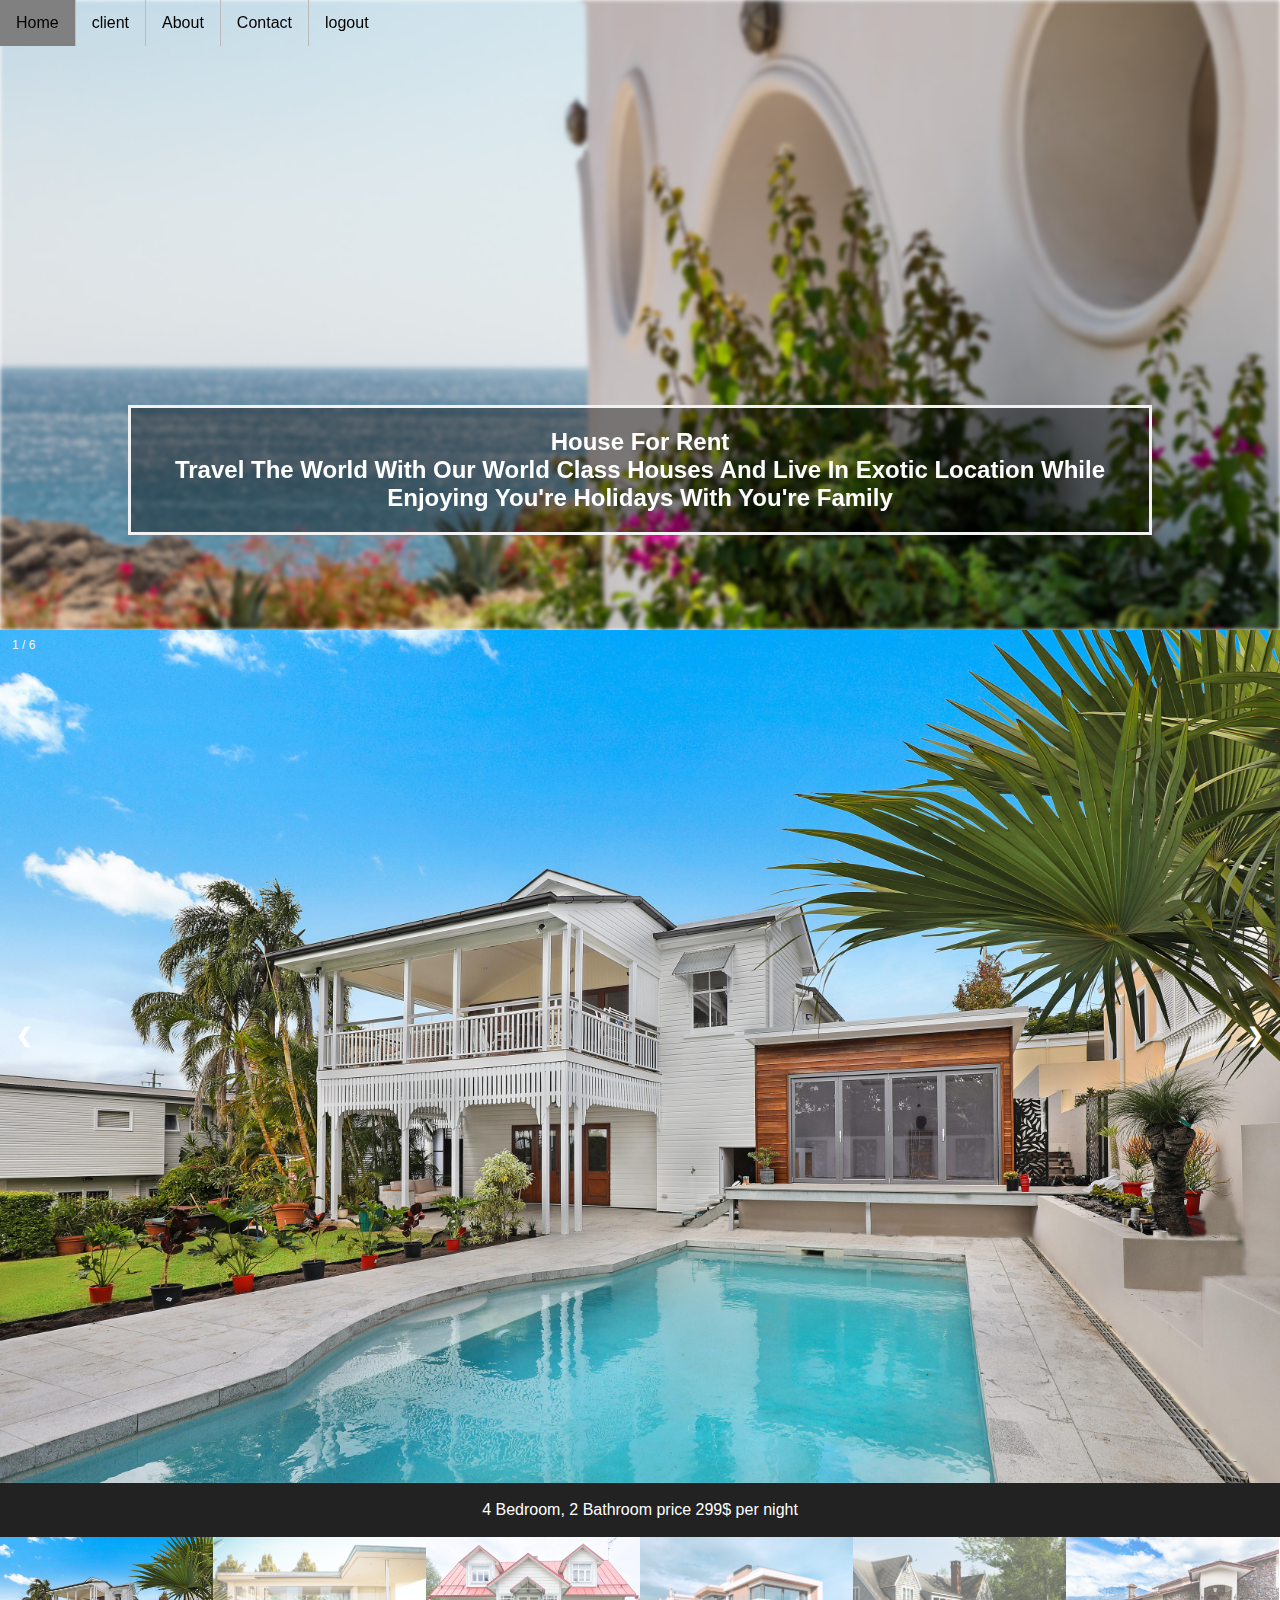
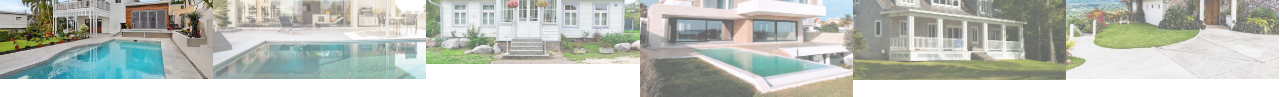
<file: index.html>
<!DOCTYPE html>
<html>
<head>
  <link rel="stylesheet" type="text/css" href="master.css">
<style>
  

body {
  font-family: Arial;
  margin: 0;
}

* {
  box-sizing: border-box;
}

img {
  vertical-align: middle;
}

/* Position the image container (needed to position the left and right arrows) */
.container {
  position: relative;
}

/* Hide the images by default */
.mySlides {
  display: none;
}

/* Add a pointer when hovering over the thumbnail images */
.cursor {
  cursor: pointer;
}

/* Next & previous buttons */
.prev,
.next {
  cursor: pointer;
  position: absolute;
  top: 40%;
  width: auto;
  padding: 16px;
  margin-top: -50px;
  color: white;
  font-weight: bold;
  font-size: 20px;
  border-radius: 0 3px 3px 0;
  user-select: none;
  -webkit-user-select: none;
}

/* Position the "next button" to the right */
.next {
  right: 0;
  border-radius: 3px 0 0 3px;
}

/* On hover, add a black background color with a little bit see-through */
.prev:hover,
.next:hover {
  background-color: rgba(0, 0, 0, 0.8);
}

/* Number text (1/3 etc) */
.numbertext {
  color: #f2f2f2;
  font-size: 12px;
  padding: 8px 12px;
  position: absolute;
  top: 0;
}

/* Container for image text */
.caption-container {
  text-align: center;
  background-color: #222;
  padding: 2px 16px;
  color: white;
}

.row:after {
  content: "";
  display: table;
  clear: both;
}

/* Six columns side by side */
.column {
  float: left;
  width: 16.66%;
}

/* Add a transparency effect for thumnbail images */
.demo {
  opacity: 0.6;
}

.active,
.demo:hover {
  opacity: 1;
}
* {
  box-sizing: border-box;
}


</style>
</head>
<body >
  <div class="bg"></div>
 <nav >
<ul>
  <li><a  href="index.html">Home</a></li>
  <li><a href="client.html">client</a></li>
  <li><a href="about.html">About</a></li>
  <li><a href="contact.html">Contact</a></li>
  <li><a href="login.html">logout</a></li>
  
</ul>
</nav>
<h2 class="bg-text" >House For Rent <br>Travel The World With Our World Class Houses And Live In Exotic Location While Enjoying You're Holidays With You're Family</h2>

<div class="container">
  <div class="mySlides">
    <div class="numbertext">1 / 6</div>
    <a href="p1.html"> <img src="res/p1.jpg" style="width:100%"></a>
    
  </div>

  <div class="mySlides">
    <div class="numbertext">2 / 6</div>
    <img src="res/p2.jpg" style="width:100% ">
  </div>

  <div class="mySlides">
    <div class="numbertext">3 / 6</div>
    <img src="res/p3.jpg" style="width:100%">
  </div>
    
  <div class="mySlides">
    <div class="numbertext">4 / 6</div>
    <img src="res/p4.jpg" style="width:100%">
  </div>

  <div class="mySlides">
    <div class="numbertext">5 / 6</div>
    <img src="res/p5.jpg" style="width:100%">
  </div>
    
  <div class="mySlides">
    <div class="numbertext">6 / 6</div>
    <img src="res/p6.jpg" style="width:100%">
  </div>
    
  <a class="prev" onclick="plusSlides(-1)">❮</a>
  <a class="next" onclick="plusSlides(1)">❯</a>

  <div class="caption-container">
    <p id="caption"></p>
  </div>

  <div class="row" class="bg-text">
    <div class="column">
      <img class="demo cursor" src="res/p1.jpg" style="width:100%" onclick="currentSlide(1)" alt="4 Bedroom, 2 Bathroom price 299$ per night">
    </div>
    <div class="column">
      <img class="demo cursor" src="res/p2.jpg" style="width:100%" onclick="currentSlide(2)" alt="3 Bedroom, 2 Bathroom price 189$ per night">
    </div>
    <div class="column">
      <img class="demo cursor" src="res/p3.jpg" style="width:100%" onclick="currentSlide(3)" alt="4 Bedroom, 3 Bathroom price 199$ per night">
    </div>
    <div class="column">
      <img class="demo cursor" src="res/p4.jpg" style="width:100%" onclick="currentSlide(4)" alt="2 Bedroom, 2 Bathroom price 349$ per night">
    </div>
    <div class="column">
      <img class="demo cursor" src="res/p5.jpg" style="width:100%" onclick="currentSlide(5)" alt="1 Bedroom, 1 Bathroom price 100$ per night">
    </div>    
    <div class="column">
      <img class="demo cursor" src="res/p6.jpg" style="width:100%" onclick="currentSlide(6)" alt="1 Bedroom, 1 Bathroom price 129$ per night">
    </div>
  </div>
</div>

<script>
var slideIndex = 1;
showSlides(slideIndex);

function plusSlides(n) {
  showSlides(slideIndex += n);
}

function currentSlide(n) {
  showSlides(slideIndex = n);
}

function showSlides(n) {
  var i;
  var slides = document.getElementsByClassName("mySlides");
  var dots = document.getElementsByClassName("demo");
  var captionText = document.getElementById("caption");
  if (n > slides.length) {slideIndex = 1}
  if (n < 1) {slideIndex = slides.length}
  for (i = 0; i < slides.length; i++) {
      slides[i].style.display = "none";
  }
  for (i = 0; i < dots.length; i++) {
      dots[i].className = dots[i].className.replace(" active", "");
  }
  slides[slideIndex-1].style.display = "block";
  dots[slideIndex-1].className += " active";
  captionText.innerHTML = dots[slideIndex-1].alt;
}
</script>


</body>
</html>
</file>
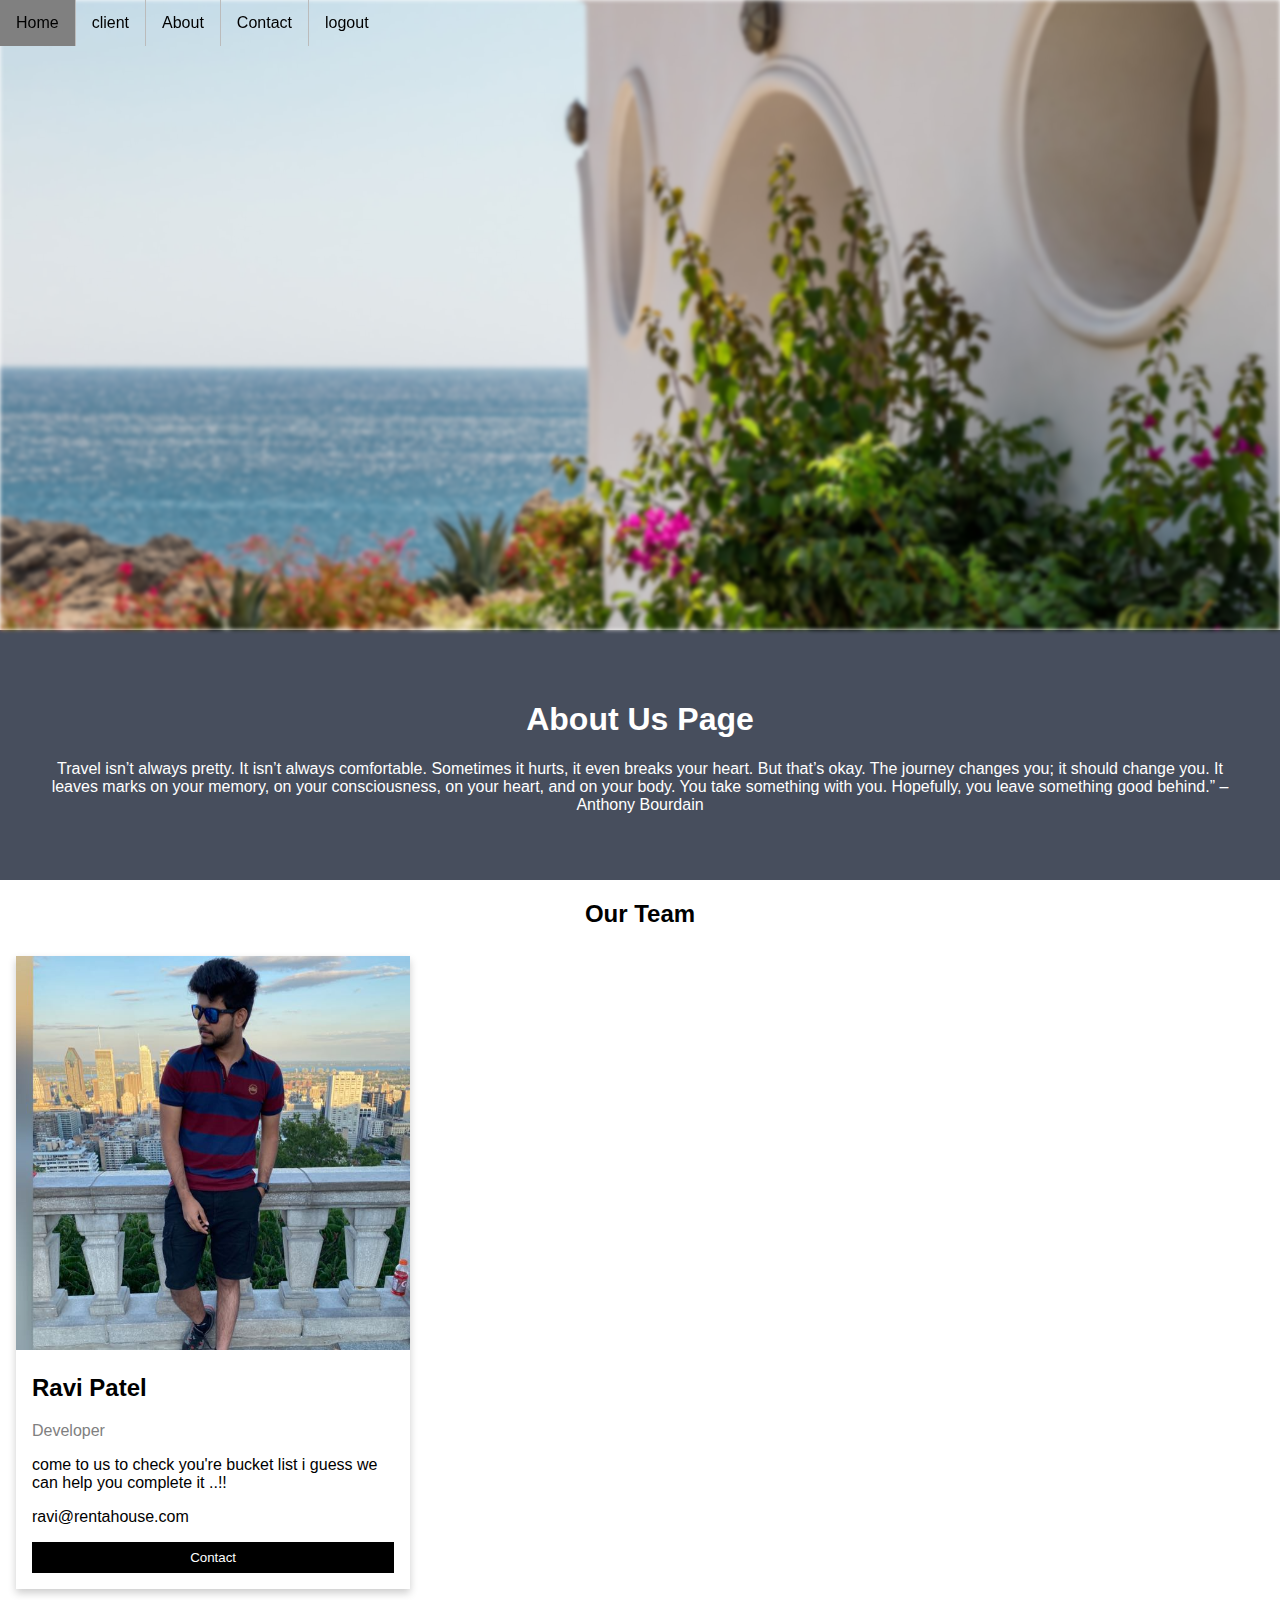
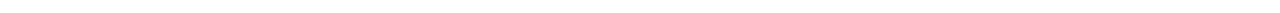
<file: about.html>
<!DOCTYPE html>
<html>
<head>
<meta name="viewport" content="width=device-width, initial-scale=1">
<link rel="stylesheet" type="text/css" href="master.css">
<style>
body {
  font-family: Arial, Helvetica, sans-serif;
  margin: 0;
}

html {
  box-sizing: border-box;
}

*, *:before, *:after {
  box-sizing: inherit;
}

.column {
  float: left;
  width: 33.3%;
  margin-bottom: 16px;
  padding: 0 8px;
}

.card {
  box-shadow: 0 4px 8px 0 rgba(0, 0, 0, 0.2);
  margin: 8px;
}

.about-section {
  padding: 50px;
  text-align: center;
  background-color: #474e5d;
  color: white;
}

.container {
  padding: 0 16px;
}

.container::after, .row::after {
  content: "";
  clear: both;
  display: table;
}

.title {
  color: grey;
}

.button {
  border: none;
  outline: 0;
  display: inline-block;
  padding: 8px;
  color: white;
  background-color: #000;
  text-align: center;
  cursor: pointer;
  width: 100%;
}

.button:hover {
  background-color: #555;
}

@media screen and (max-width: 650px) {
  .column {
    width: 100%;
    display: block;
  }
}
</style>
</head>
<body>
<div class="bg"></div>
<nav >
<ul>
  <li><a  href="index.html">Home</a></li>
  <li><a href="client.html">client</a></li>
  <li><a href="about.html">About</a></li>
  <li><a href="contact.html">Contact</a></li>
  <li><a href="login.html">logout</a></li>
  
</ul>
</nav>
<div class="about-section">
  <h1>About Us Page</h1>
  <p>Travel isn’t always pretty. It isn’t always comfortable. Sometimes it hurts, it even breaks your heart. But that’s okay. The journey changes you; it should change you. It leaves marks on your memory, on your consciousness, on your heart, and on your body. You take something with you. Hopefully, you leave something good behind.” – Anthony Bourdain</p>
  
</div>

<h2 style="text-align:center">Our Team</h2>
<div class="row">
  <div class="column">
    <div class="card">
      <img src="res/profile.jpg" alt="Ravi" style="width:100%">
      <div class="container">
        <h2>Ravi Patel</h2>
        <p class="title">Developer</p>
        <p>come to us to check you're bucket list i guess we can help you complete it ..!!</p>
        <p>ravi@rentahouse.com</p>
        <p><a href="contact.html"><button class="button">Contact</button></a></p>
      </div>
    </div>
  </div>

  
</body>
</html>
</file>
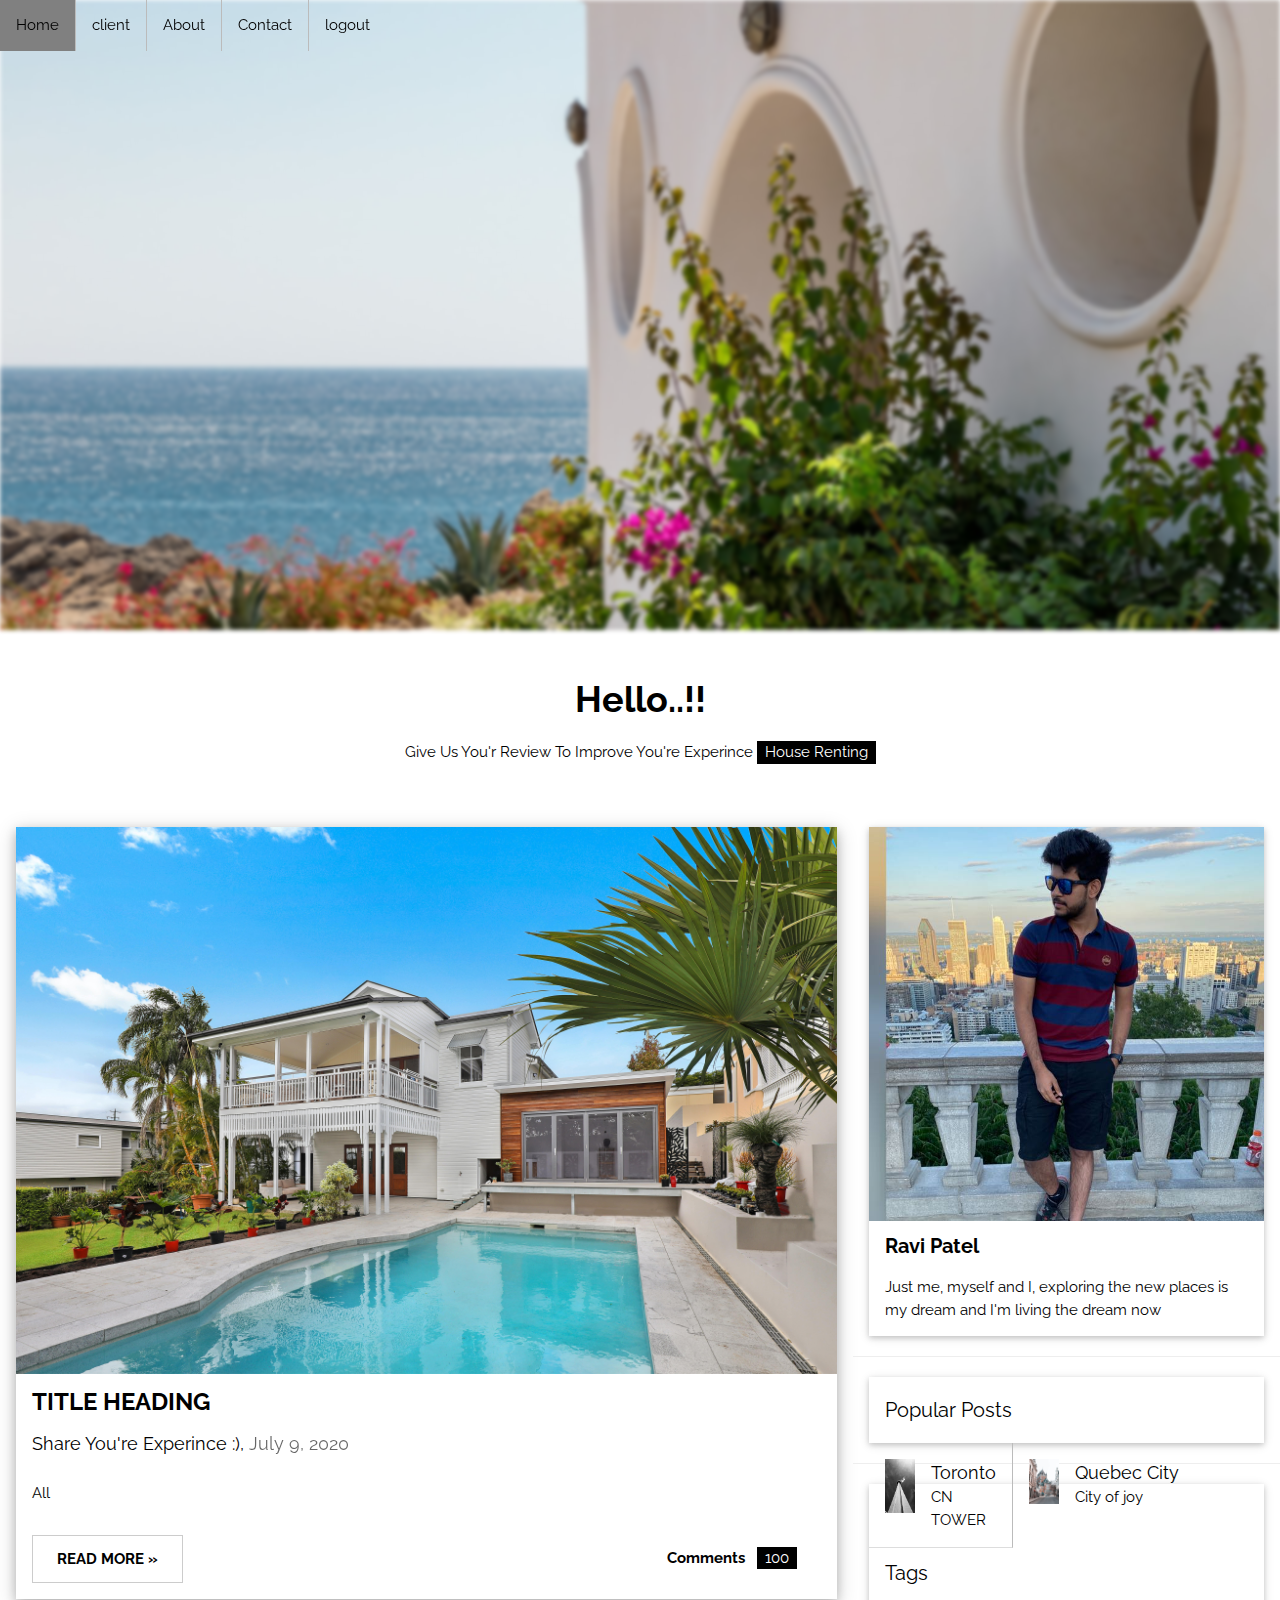
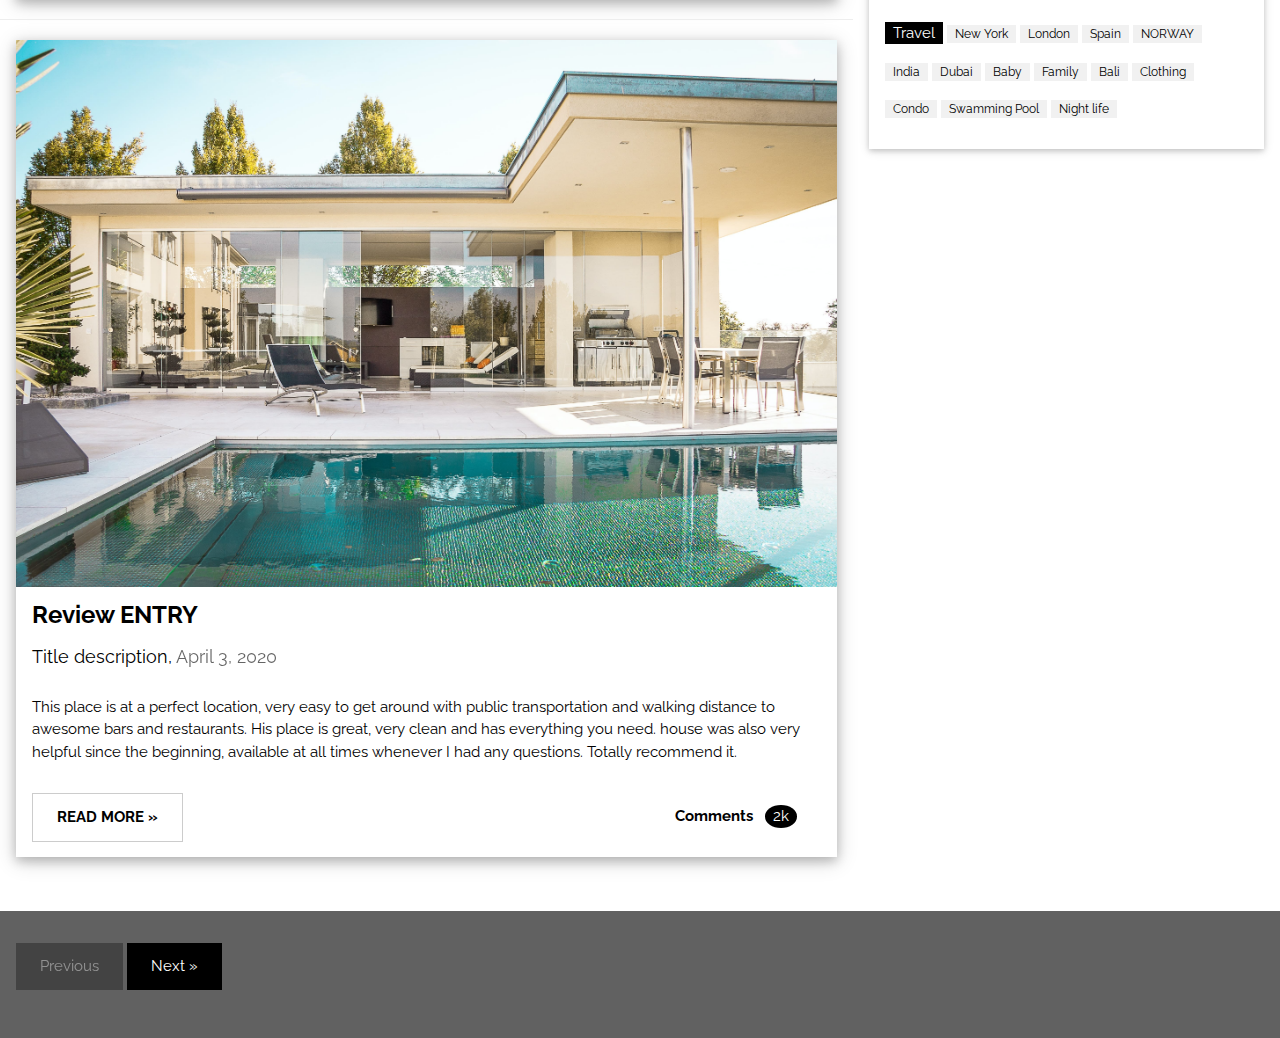
<file: client.html>
<!DOCTYPE html>
<html>
<title>Client</title>
<meta charset="UTF-8">
<meta name="viewport" content="width=device-width, initial-scale=1">
<link rel="stylesheet" type="text/css" href="master.css">
<link rel="stylesheet" href="https://www.w3schools.com/w3css/4/w3.css">
<link rel="stylesheet" href="https://fonts.googleapis.com/css?family=Raleway">
<style>
  
body,h1,h2,h3,h4,h5 {font-family: "Raleway", sans-serif}
</style>
<body>
  <div class="bg"></div>
 <nav>
<ul>
  <li><a  href="index.html">Home</a></li>
  <li><a href="client.html">client</a></li>
  <li><a href="about.html">About</a></li>
  <li><a href="contact.html">Contact</a></li>
  <li><a href="login.html">logout</a></li>
  
</ul>
</nav>
<!-- w3-content defines a container for fixed size centered content, 
and is wrapped around the whole page content, except for the footer in this example -->
<div class="w3-content" style="max-width:1400px">

<!-- Header -->
<header class="w3-container w3-center w3-padding-32"> 
  <h1><b>Hello..!!</b></h1>
  <p>Give Us You'r Review To Improve You're Experince <span class="w3-tag">House Renting</span></p>
</header>

<!-- Grid -->
<div class="w3-row">

<!-- Blog entries -->
<div class="w3-col l8 s12">
  <!-- Blog entry -->
  <div class="w3-card-4 w3-margin w3-white">
    <img src="res/p1.jpg" alt="Nature" style="width:100%">
    <div class="w3-container">
      <h3><b>TITLE HEADING</b></h3>
      <h5>Share You're Experince :), <span class="w3-opacity">July 9, 2020</span></h5>
    </div>

    <div class="w3-container">
      <p>All</p>
      <div class="w3-row">
        <div class="w3-col m8 s12">
          <p><button class="w3-button w3-padding-large w3-white w3-border"><b>READ MORE »</b></button></p>
        </div>
        <div class="w3-col m4 w3-hide-small">
          <p><span class="w3-padding-large w3-right"><b>Comments  </b> <span class="w3-tag">100</span></span></p>
        </div>
      </div>
    </div>
  </div>
  <hr>

  <!-- Blog entry -->
  <div class="w3-card-4 w3-margin w3-white">
  <img src="res/p2.jpg" alt="Norway" style="width:100%">
    <div class="w3-container">
      <h3><b>Review ENTRY</b></h3>
      <h5>Title description, <span class="w3-opacity">April 3, 2020</span></h5>
    </div>

    <div class="w3-container">
      <p>This place is at a perfect location, very easy to get around with public transportation and walking distance to awesome bars and restaurants. His place is great, very clean and has everything you need. house was also very helpful since the beginning, available at all times whenever I had any questions. Totally recommend it.</p>
      <div class="w3-row">
        <div class="w3-col m8 s12">
          <p><button class="w3-button w3-padding-large w3-white w3-border"><b>READ MORE »</b></button></p>
        </div>
        <div class="w3-col m4 w3-hide-small">
          <p><span class="w3-padding-large w3-right"><b>Comments  </b> <span class="w3-badge">2k</span></span></p>
        </div>
      </div>
    </div>
  </div>
<!-- END BLOG ENTRIES -->
</div>

<!-- Introduction menu -->
<div class="w3-col l4">
  <!-- About Card -->
  <div class="w3-card w3-margin w3-margin-top">
  <img src="res/profile.jpg" style="width:100%">
    <div class="w3-container w3-white">
      <h4><b>Ravi Patel</b></h4>
      <p>Just me, myself and I, exploring the new places is my dream and I'm living the dream now  </p>
    </div>
  </div><hr>
  
  <!-- Posts -->
  <div class="w3-card w3-margin">
    <div class="w3-container w3-padding">
      <h4>Popular Posts</h4>
    </div>
    <ol class="w3-ul w3-hoverable w3-white">
      <li class="w3-padding-16">
        <img src="res/cn.jpg" alt="Image" class="w3-left w3-margin-right" style="width:30px">
        <span class="w3-large">Toronto</span><br>
        <span>CN TOWER</span>
      </li>
      <li class="w3-padding-16">
        <img src="res/qc.jpg" alt="Image" class="w3-left w3-margin-right" style="width:30px">
        <span class="w3-large">Quebec City</span><br>
        <span>City of joy</span>
      </li> 
      
    </ol>
  </div>
  <hr> 
 
  <!-- Labels / tags -->
  <div class="w3-card w3-margin">
    <div class="w3-container w3-padding">
      <h4>Tags</h4>
    </div>
    <div class="w3-container w3-white">
    <p><span class="w3-tag w3-black w3-margin-bottom">Travel</span> <span class="w3-tag w3-light-grey w3-small w3-margin-bottom">New York</span> <span class="w3-tag w3-light-grey w3-small w3-margin-bottom">London</span>
      <span class="w3-tag w3-light-grey w3-small w3-margin-bottom">Spain</span> <span class="w3-tag w3-light-grey w3-small w3-margin-bottom">NORWAY</span> <span class="w3-tag w3-light-grey w3-small w3-margin-bottom">India</span>
      <span class="w3-tag w3-light-grey w3-small w3-margin-bottom">Dubai</span> <span class="w3-tag w3-light-grey w3-small w3-margin-bottom">Baby</span> <span class="w3-tag w3-light-grey w3-small w3-margin-bottom">Family</span>
      <span class="w3-tag w3-light-grey w3-small w3-margin-bottom">Bali</span> <span class="w3-tag w3-light-grey w3-small w3-margin-bottom">Clothing</span> <span class="w3-tag w3-light-grey w3-small w3-margin-bottom">Condo</span>
      <span class="w3-tag w3-light-grey w3-small w3-margin-bottom">Swamming Pool</span> <span class="w3-tag w3-light-grey w3-small w3-margin-bottom">Night life</span>
    </p>
    </div>
  </div>
  
<!-- END Introduction Menu -->
</div>

<!-- END GRID -->
</div><br>

<!-- END w3-content -->
</div>

<!-- Footer -->
<footer class="w3-container w3-dark-grey w3-padding-32 w3-margin-top">
  <button class="w3-button w3-black w3-disabled w3-padding-large w3-margin-bottom">Previous</button>
  <button class="w3-button w3-black w3-padding-large w3-margin-bottom">Next »</button>
  

</body>
</html>
</file>
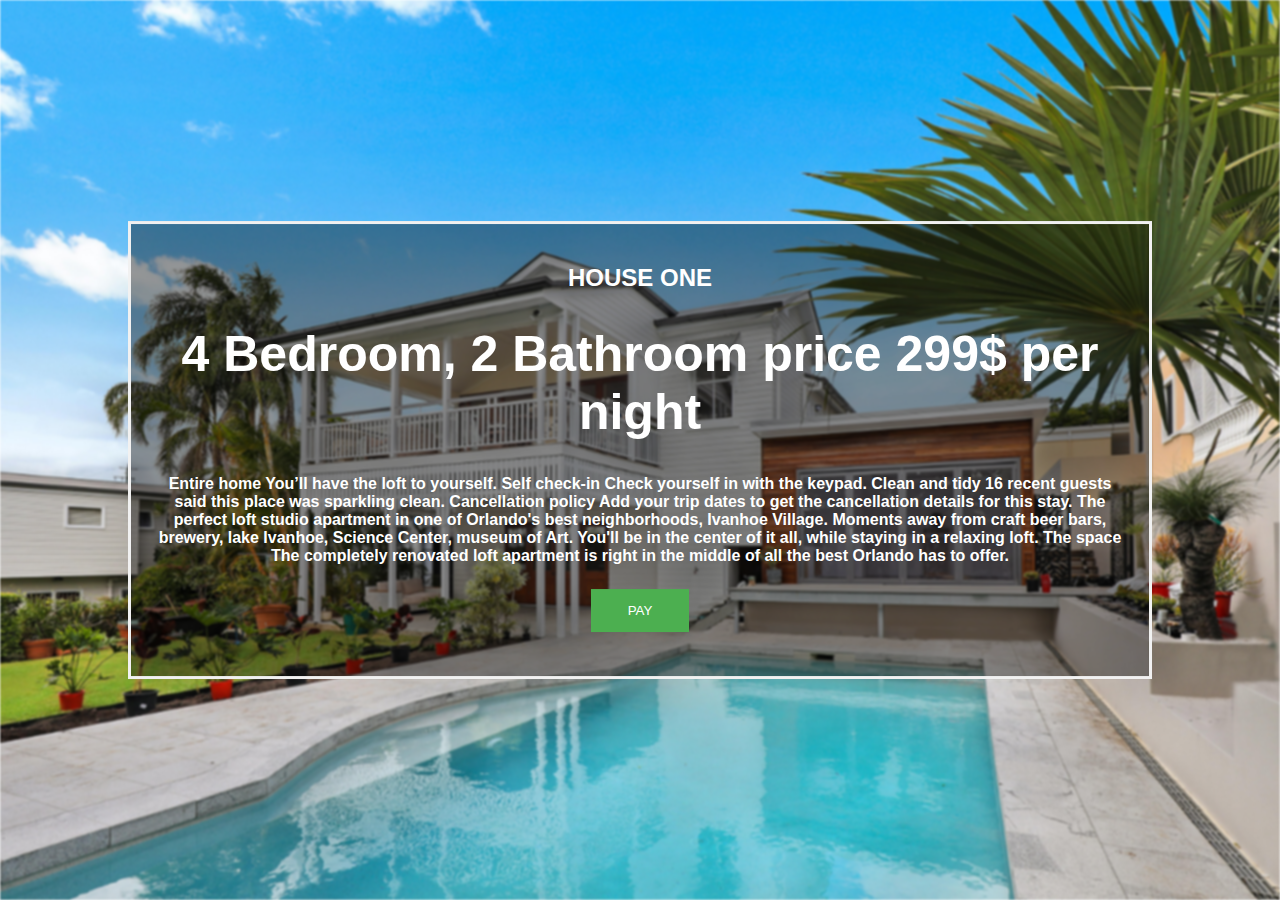
<file: p1.html>
<!DOCTYPE html>
<html>
<head>
<meta name="viewport" content="width=device-width, initial-scale=1">
<link rel="stylesheet" type="text/css" href="master.css">
<style>
body, html {
  height: 100%;
  margin: 0;
  font-family: Arial, Helvetica, sans-serif;
}

* {
  box-sizing: border-box;
}
.bg {
  /* The image used */
  background-image: url("res/p1.jpg");
  
  /* Add the blur effect */
  filter: blur(1px);
  -webkit-filter: blur(1px);
  
  /* Full height */
  height: 100%; 
  
  /* Center and scale the image nicely */
  background-position: center;
  background-repeat: no-repeat;
  background-size: cover;
}


</style>
</head>
<body>

<div class="bg"></div>

<div class="bg-text">
  <h2>HOUSE ONE</h2>
  <h1 style="font-size:50px">4 Bedroom, 2 Bathroom price 299$ per night</h1>
  <p>Entire home
You’ll have the loft to yourself.
Self check-in
Check yourself in with the keypad.
Clean and tidy
16 recent guests said this place was sparkling clean.
Cancellation policy
Add your trip dates to get the cancellation details for this stay.
The perfect loft studio apartment in one of Orlando's best neighborhoods, Ivanhoe Village. Moments away from craft beer bars, brewery, lake Ivanhoe, Science Center, museum of Art. You'll be in the center of it all, while staying in a relaxing loft.

The space
The completely renovated loft apartment is right in the middle of all the best Orlando has to offer.
</p>
<p><a href="pay.html"> <input type="button" name="pay" value="PAY"></a></p>
</div>

</body>
</html>
</file>
<file: master.css>
body, html {
  height: 100%;
  margin: 0;
  font-family: Arial, Helvetica, sans-serif;

}

.bg {
  /* The image used */
  background-image: url("res/bg.jpg");
  
  /* Add the blur effect */
  filter: blur(2px);
  -webkit-filter: blur(2px);
  
  /* Full height */
  height: 70%; 
  
  /* Center and scale the image nicely */
  background-position: center;
  background-repeat: no-repeat;
  background-size: cover;
}
.bg-text {
  background-color: rgb(0,0,0); /* Fallback color */
  background-color: rgba(0,0,0, 0.4); /* Black w/opacity/see-through */
  color: white;
  font-weight: bold;
  border: 3px solid #f1f1f1;
  position: absolute;
  top: 50%;
  left: 50%;
  transform: translate(-50%, -50%);
  z-index: 2;
  width: 80%;
  padding: 20px;
  text-align: center;
}
ul {
  list-style-type: none;
  margin: 0;
  padding: 0;
  overflow: hidden;
  position: fixed;
  top: 0;
  width: 100%;
}

li {
  float: left;
  border-right:1px solid #bbb;
}

li:last-child {
  border-right: none;
}

li a {
  display: block;
  color: black;
  text-align: center;
  padding: 14px 16px;
  text-decoration: none;
}

li a:hover:not(.active) {
  background-color: gray;
}
input[type=text], input[type=password] {
  width: 30%;
  color: black;
  padding: 12px 20px;
  margin: 8px 0;
  display: inline-block;
  border: 1px solid #ccc;
  box-sizing: border-box;
  background: transparent;

}
::placeholder {
  color: white;
  opacity: 1; /* Firefox */
}
input[type=button] {
  background-color: #4CAF50;
  color: white;
  padding: 14px 20px;
  margin: 8px 0;
  border: none;
  cursor: pointer;
  width: 10%;

}
</file>
